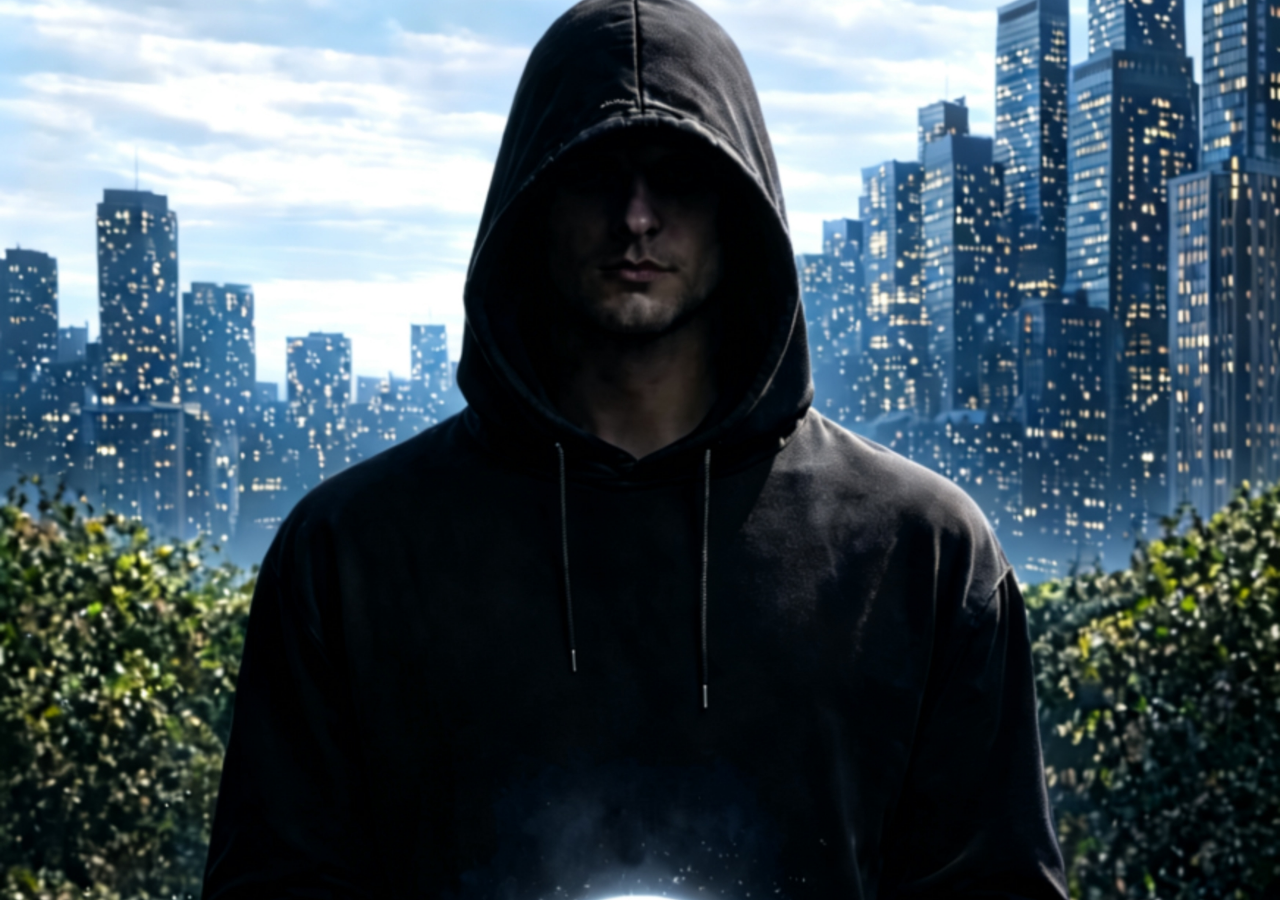
<file: index.html>
<!DOCTYPE html>
<html lang="en">
<head>
  <meta charset="UTF-8">
  <meta name="viewport" content="width=device-width, initial-scale=1.0">
  <title>Alterclean</title>
  <link rel="stylesheet" href="style.css?v=10">
</head>
<body>

  <div class="bg" id="bg"></div>

  <div class="voice-ui">
    <div id="chat"></div>
    <div class="orb-hitbox" id="orb"></div>
  </div>

  <script src="script.js"></script>

</body>
</html>
</file>
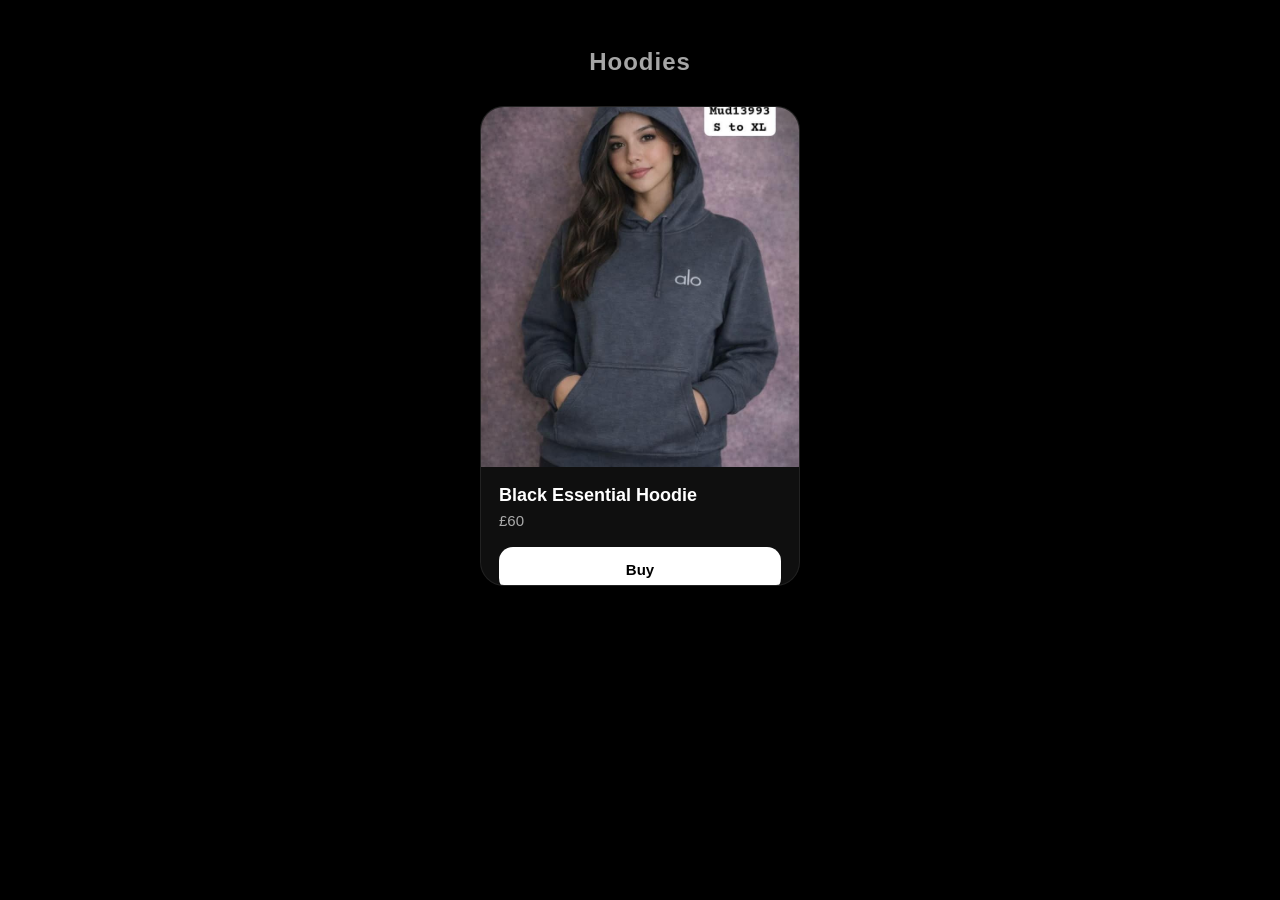
<file: confirm.html>
<!DOCTYPE html>
<html lang="en">
<head>
  <meta charset="UTF-8">
  <meta name="viewport" content="width=device-width, initial-scale=1.0">
  <title>Confirm Order</title>

  <style>
    body {
      margin: 0;
      min-height: 100vh;
      background: #000;
      font-family: Arial, sans-serif;
      color: #fff;
      display: flex;
      align-items: center;
      justify-content: center;
      padding: 24px;
      box-sizing: border-box;
    }

    .confirm-card {
      width: 100%;
      max-width: 380px;
      background: rgba(255,255,255,0.06);
      border: 1px solid rgba(255,255,255,0.08);
      border-radius: 28px;
      overflow: hidden;
      backdrop-filter: blur(18px);
      box-shadow: 0 20px 60px rgba(0,0,0,0.45);
    }

    .confirm-card img {
      width: 100%;
      height: 420px;
      object-fit: cover;
      display: block;
    }

    .content {
      padding: 24px;
    }

    h1 {
      margin: 0 0 18px;
      font-size: 30px;
      font-weight: 600;
    }

    .name {
      font-size: 22px;
      margin-bottom: 8px;
    }

    .price {
      color: rgba(255,255,255,0.7);
      margin-bottom: 20px;
      font-size: 16px;
    }

    .meta {
      background: rgba(255,255,255,0.05);
      border: 1px solid rgba(255,255,255,0.06);
      border-radius: 18px;
      padding: 18px;
      margin-bottom: 24px;
    }

    .meta-row {
      display: flex;
      justify-content: space-between;
      margin-bottom: 12px;
      font-size: 14px;
    }

    .meta-row:last-child {
      margin-bottom: 0;
    }

    .meta-label {
      color: rgba(255,255,255,0.55);
    }

    .buttons {
      display: flex;
      gap: 12px;
    }

    button {
      flex: 1;
      border: none;
      border-radius: 16px;
      padding: 16px;
      font-size: 15px;
      font-weight: 600;
      cursor: pointer;
      transition: transform 0.2s ease, opacity 0.2s ease;
    }

    button:active {
      transform: scale(0.98);
    }

    .back {
      background: rgba(255,255,255,0.08);
      color: white;
    }

    .continue {
      background: white;
      color: black;
    }
  </style>
</head>
<body>

  <div class="confirm-card" id="confirmCard"></div>

  <script>
    const product = JSON.parse(localStorage.getItem("selectedProduct"));

    if (!product) {
      window.location.href = "products.html";
    }

    const sizes = ["Small", "Medium", "Large"];
    const colours = ["Black", "Grey", "White"];
    const delivery = ["Tomorrow", "Friday", "2–3 Days"];

    const randomSize = sizes[Math.floor(Math.random() * sizes.length)];
    const randomColour = colours[Math.floor(Math.random() * colours.length)];
    const randomDelivery = delivery[Math.floor(Math.random() * delivery.length)];

    document.getElementById("confirmCard").innerHTML = `
      <img src="${product.image}" alt="${product.name}">

      <div class="content">
        <h1>Confirm Order</h1>

        <div class="name">${product.name}</div>
        <div class="price">${product.price}</div>

        <div class="meta">
          <div class="meta-row">
            <span class="meta-label">Size</span>
            <span>${randomSize}</span>
          </div>

          <div class="meta-row">
            <span class="meta-label">Colour</span>
            <span>${randomColour}</span>
          </div>

          <div class="meta-row">
            <span class="meta-label">Delivery</span>
            <span>${randomDelivery}</span>
          </div>
        </div>

        <div class="buttons">
          <button class="back" id="backButton">Back</button>
          <button class="continue" id="continueButton">Continue</button>
        </div>
      </div>
    `;

    document.getElementById("backButton").onclick = () => {
      window.location.href = "products.html";
    };

    document.getElementById("continueButton").onclick = () => {
      // Confirm page always goes to payment first
      window.location.href = "payment.html";
    };
  </script>

</body>
</html>
</file>
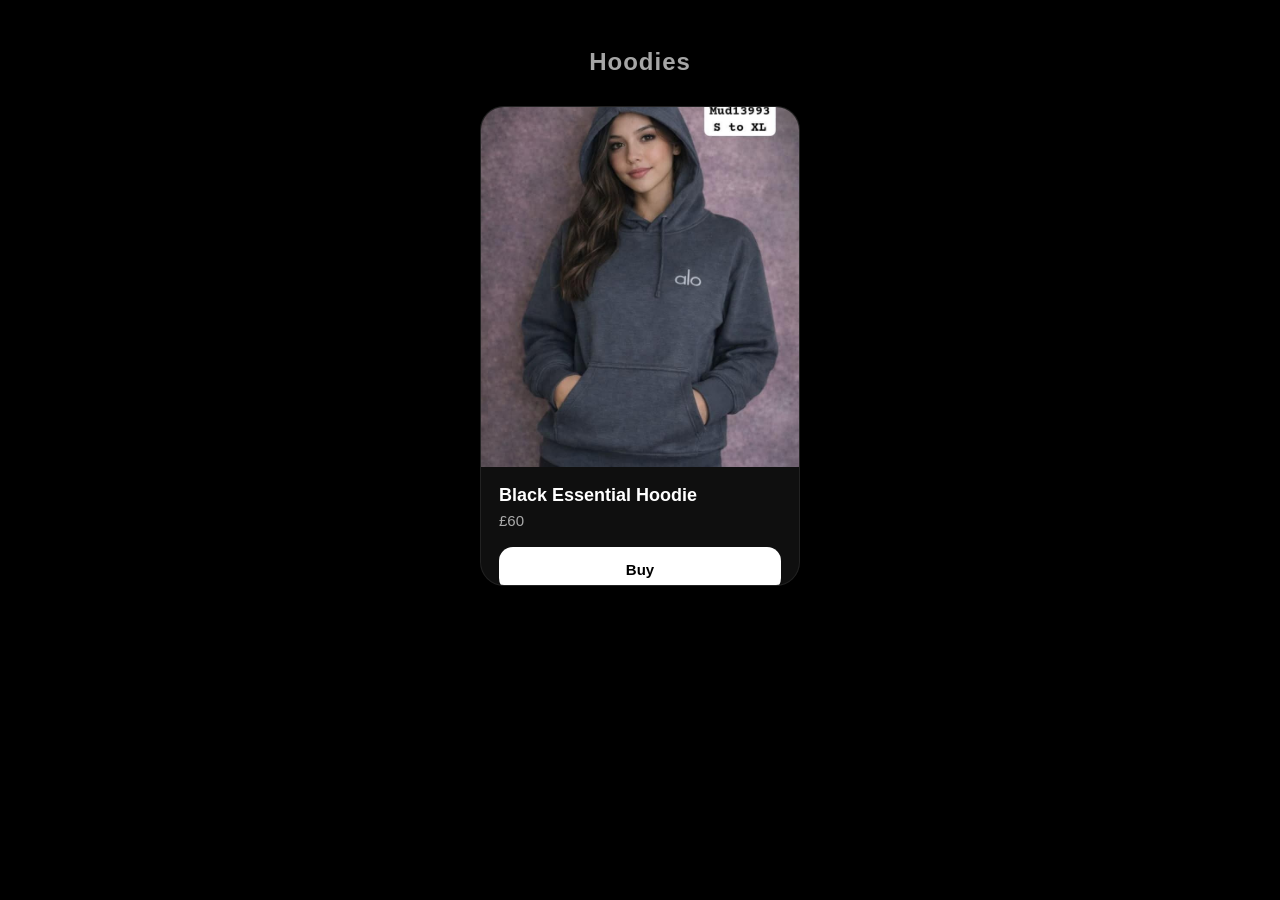
<file: payment.html>
<!DOCTYPE html>
<html lang="en">
<head>
  <meta charset="UTF-8">
  <meta name="viewport" content="width=device-width, initial-scale=1.0">
  <title>Payment</title>

  <style>
    body {
      margin: 0;
      min-height: 100vh;
      background: #000;
      color: white;
      font-family: Arial, sans-serif;
      display: flex;
      align-items: center;
      justify-content: center;
      padding: 24px;
      box-sizing: border-box;
    }

    .payment-card {
      width: 100%;
      max-width: 380px;
      background: rgba(255,255,255,0.06);
      border: 1px solid rgba(255,255,255,0.08);
      border-radius: 28px;
      padding: 28px;
      box-sizing: border-box;
      backdrop-filter: blur(18px);
      box-shadow: 0 20px 60px rgba(0,0,0,0.45);
    }

    h1 {
      margin: 0 0 10px;
      font-size: 30px;
      font-weight: 600;
    }

    .summary {
      color: rgba(255,255,255,0.65);
      margin-bottom: 28px;
      line-height: 1.5;
    }

    .field {
      margin-bottom: 14px;
    }

    input {
      width: 100%;
      padding: 16px;
      border-radius: 16px;
      border: 1px solid rgba(255,255,255,0.08);
      background: rgba(255,255,255,0.05);
      color: white;
      font-size: 15px;
      box-sizing: border-box;
      outline: none;
    }

    input::placeholder {
      color: rgba(255,255,255,0.35);
    }

    .pay-button {
      width: 100%;
      margin-top: 14px;
      border: none;
      border-radius: 18px;
      padding: 18px;
      background: white;
      color: black;
      font-size: 16px;
      font-weight: 600;
      cursor: pointer;
      transition: transform 0.25s ease, opacity 0.25s ease;
    }

    .pay-button.processing {
      background: rgba(255,255,255,0.2);
      color: white;
    }

    .pay-button.approved {
      background: white;
      color: black;
      transform: scale(1.02);
    }
  </style>
</head>
<body>

  <div class="payment-card">
    <h1>Payment</h1>
    <div class="summary" id="summary"></div>

    <div class="field">
      <input type="text" placeholder="Cardholder Name">
    </div>

    <div class="field">
      <input type="text" placeholder="Card Number">
    </div>

    <div class="field">
      <input type="text" placeholder="Expiry Date">
    </div>

    <div class="field">
      <input type="text" placeholder="CVV">
    </div>

    <button class="pay-button" id="payButton">Pay Now</button>
  </div>

  <script>
    const product = JSON.parse(localStorage.getItem("selectedProduct"));

    if (!product) {
      window.location.href = "products.html";
    }

    document.getElementById("summary").textContent = `${product.name} • ${product.price}`;

    const payButton = document.getElementById("payButton");

    payButton.addEventListener("click", () => {
      payButton.disabled = true;
      payButton.classList.add("processing");
      payButton.textContent = "Processing...";

      setTimeout(() => {
        payButton.classList.remove("processing");
        payButton.classList.add("approved");
        payButton.textContent = "Approved";
      }, 1500);

      setTimeout(() => {
        // Only after payment is approved do we move to tracking
        window.location.href = "tracking.html";
      }, 2600);
    });
  </script>

</body>
</html>
</file>
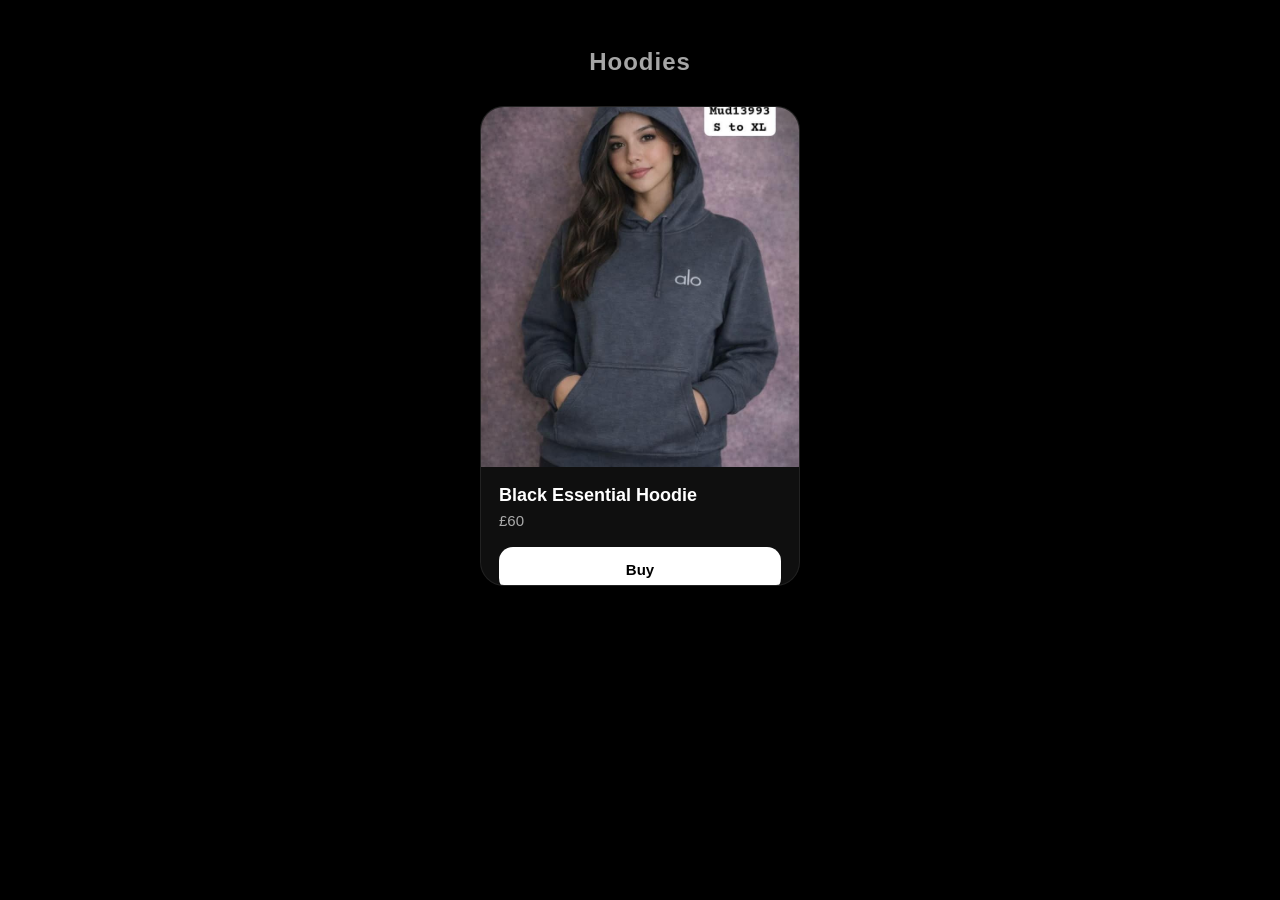
<file: products.html>
<!DOCTYPE html>
<html lang="en">
<head>
  <meta charset="UTF-8">
  <meta name="viewport" content="width=device-width, initial-scale=1.0">
  <title>Alterclean Products</title>
  <link rel="stylesheet" href="style.css?v=10">
</head>
<body class="bg-landing">

  <div class="products-page">

    <div class="category-title" id="categoryTitle"></div>

    <div class="product-stage" id="productStage"></div>

  </div>

  <script>
    const category = localStorage.getItem("category") || "hoodies";

    const categoryTitle = document.getElementById("categoryTitle");
    const productStage = document.getElementById("productStage");

    categoryTitle.textContent = category;

    const products = {
      hoodies: [
        {
          image: "assets/hoodies/hoodie1.jpg",
          name: "Black Essential Hoodie",
          price: "£60"
        },
        {
          image: "assets/hoodies/hoodie2.jpg",
          name: "Stone Oversized Hoodie",
          price: "£68"
        },
        {
          image: "assets/hoodies/hoodie3.jpg",
          name: "Grey Signature Hoodie",
          price: "£72"
        },
        {
          image: "assets/hoodies/hoodie4.jpg",
          name: "White Minimal Hoodie",
          price: "£65"
        }
      ],

      tracksuits: [
        {
          image: "assets/tracksuits/tracksuit1.jpg",
          name: "Black Performance Tracksuit",
          price: "£120"
        },
        {
          image: "assets/tracksuits/tracksuit2.jpg",
          name: "Grey Tech Tracksuit",
          price: "£128"
        },
        {
          image: "assets/tracksuits/tracksuit3.jpg",
          name: "Stone Zip Tracksuit",
          price: "£132"
        },
        {
          image: "assets/tracksuits/tracksuit4.jpg",
          name: "Midnight Slim Tracksuit",
          price: "£138"
        }
      ],

      bags: [
        {
          image: "assets/bags/bag1.jpg",
          name: "Black Crossbody Bag",
          price: "£45"
        },
        {
          image: "assets/bags/bag2.jpg",
          name: "Utility Backpack",
          price: "£58"
        },
        {
          image: "assets/bags/bag3.jpg",
          name: "Travel Holdall",
          price: "£72"
        },
        {
          image: "assets/bags/bag4.jpg",
          name: "Minimal Side Bag",
          price: "£52"
        }
      ],

      tshirts: [
        {
          image: "assets/tshirts/tshirt1.jpg",
          name: "White Core T-Shirt",
          price: "£25"
        },
        {
          image: "assets/tshirts/tshirt2.jpg",
          name: "Black Oversized T-Shirt",
          price: "£28"
        },
        {
          image: "assets/tshirts/tshirt3.jpg",
          name: "Stone Premium Tee",
          price: "£30"
        },
        {
          image: "assets/tshirts/tshirt4.jpg",
          name: "Graphic Signature Tee",
          price: "£34"
        }
      ]
    };

    const selectedProducts = products[category] || products.hoodies;

    selectedProducts.forEach((product, index) => {
      const card = document.createElement("div");
      card.className = `product-card ${index === 0 ? "active" : ""}`;

      card.innerHTML = `
  <img src="${product.image}" alt="${product.name}">

  <div class="product-info">
    <div class="product-name">${product.name}</div>
    <div class="product-price">${product.price}</div>
    <button class="buy-button">Buy</button>
  </div>
`;

const buyButton = card.querySelector(".buy-button");

buyButton.addEventListener("click", () => {
  localStorage.setItem("selectedProduct", JSON.stringify(product));
  window.location.href = "confirm.html";
});

      productStage.appendChild(card);
    });

    const cards = document.querySelectorAll(".product-card");

    let currentIndex = 0;
    let rotationTimer = null;

    function rotateProducts() {
      cards[currentIndex].classList.remove("active");

      currentIndex++;

      if (currentIndex >= cards.length) {
        currentIndex = 0;
      }

      cards[currentIndex].classList.add("active");
    }

    if (cards.length > 1) {
      clearInterval(rotationTimer);
      rotationTimer = setInterval(rotateProducts, 5000);
    }
  </script>

</body>
</html>
</file>
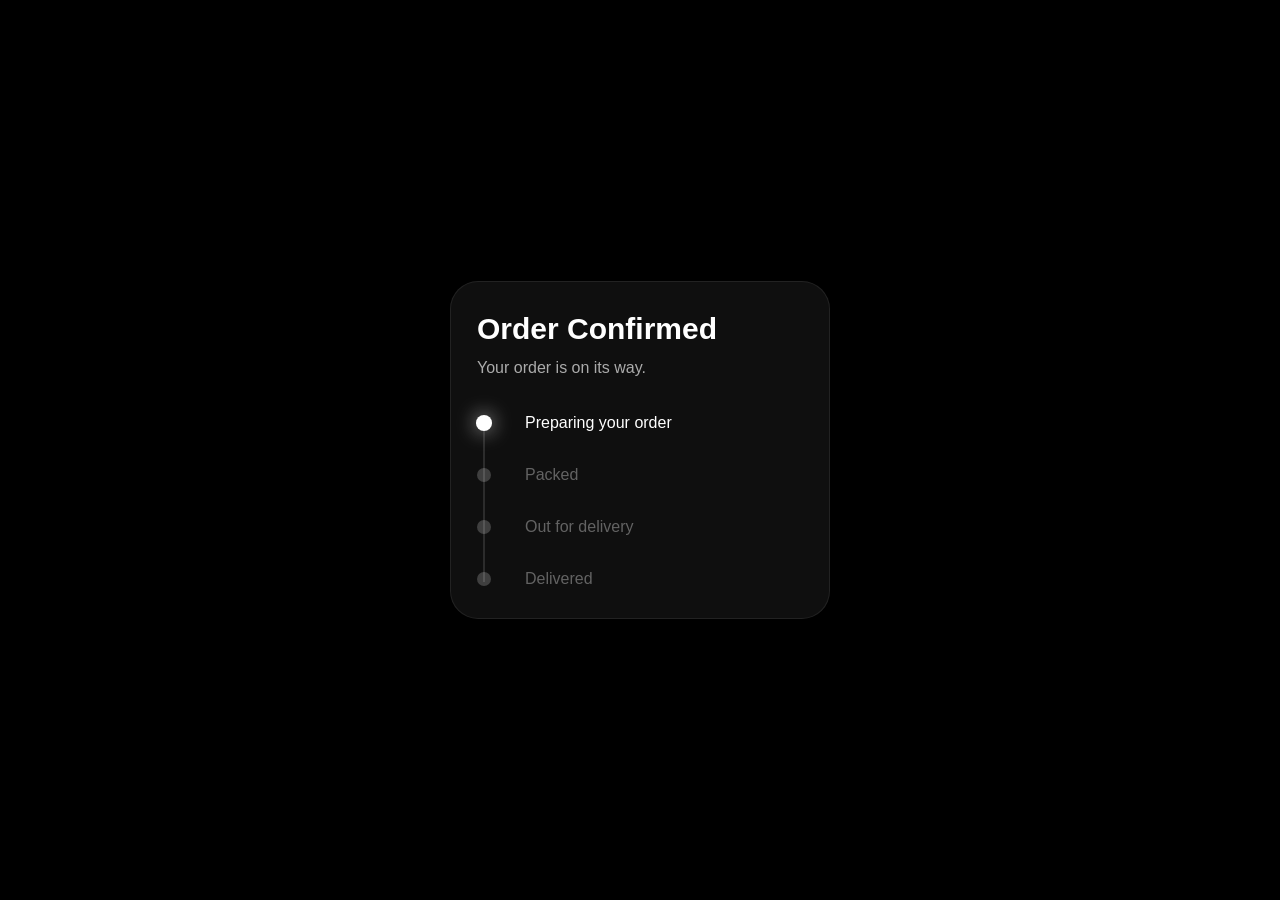
<file: tracking.html>
<!DOCTYPE html>
<html lang="en">
<head>
  <meta charset="UTF-8">
  <meta name="viewport" content="width=device-width, initial-scale=1.0">
  <title>Tracking</title>

  <style>
    body {
      margin: 0;
      min-height: 100vh;
      background: #000;
      color: white;
      font-family: Arial, sans-serif;
      display: flex;
      align-items: center;
      justify-content: center;
      padding: 24px;
      box-sizing: border-box;
    }

    .tracking-card {
      width: 100%;
      max-width: 380px;
      background: rgba(255,255,255,0.06);
      border: 1px solid rgba(255,255,255,0.08);
      border-radius: 28px;
      padding: 30px 26px;
      box-sizing: border-box;
      backdrop-filter: blur(18px);
      box-shadow: 0 20px 60px rgba(0,0,0,0.45);
    }

    h1 {
      margin: 0 0 10px;
      font-size: 30px;
      font-weight: 600;
    }

    .subtitle {
      color: rgba(255,255,255,0.65);
      margin-bottom: 34px;
      line-height: 1.5;
    }

    .timeline {
      position: relative;
      padding-left: 18px;
    }

    .line {
      position: absolute;
      left: 6px;
      top: 6px;
      width: 2px;
      height: calc(100% - 12px);
      background: rgba(255,255,255,0.12);
    }

    .line-fill {
      position: absolute;
      left: 0;
      top: 0;
      width: 100%;
      height: 0%;
      background: white;
      transition: height 2s ease;
    }

    .step {
      position: relative;
      margin-bottom: 34px;
      padding-left: 30px;
      color: rgba(255,255,255,0.35);
      transition: color 0.5s ease;
    }

    .step:last-child {
      margin-bottom: 0;
    }

    .dot {
      position: absolute;
      left: -18px;
      top: 2px;
      width: 14px;
      height: 14px;
      border-radius: 50%;
      background: rgba(255,255,255,0.2);
      transition: all 0.5s ease;
    }

    .step.active {
      color: white;
    }

    .step.active .dot {
      background: white;
      box-shadow: 0 0 18px rgba(255,255,255,0.7);
      transform: scale(1.15);
    }
  </style>
</head>
<body>

  <div class="tracking-card">
    <h1>Order Confirmed</h1>
    <div class="subtitle">Your order is on its way.</div>

    <div class="timeline">
      <div class="line">
        <div class="line-fill" id="lineFill"></div>
      </div>

      <div class="step active">
        <div class="dot"></div>
        Preparing your order
      </div>

      <div class="step">
        <div class="dot"></div>
        Packed
      </div>

      <div class="step">
        <div class="dot"></div>
        Out for delivery
      </div>

      <div class="step">
        <div class="dot"></div>
        Delivered
      </div>
    </div>
  </div>

  <script>
    const steps = document.querySelectorAll(".step");
    const lineFill = document.getElementById("lineFill");

    let current = 0;

    const heights = [0, 33, 66, 100];

    setInterval(() => {
      if (current < steps.length - 1) {
        current++;
        steps[current].classList.add("active");
        lineFill.style.height = heights[current] + "%";
      }
    }, 2200);
  </script>

</body>
</html>
</file>
<file: style.css>
/* RESET */
* {
  margin: 0;
  padding: 0;
  box-sizing: border-box;
  -webkit-tap-highlight-color: transparent;
}

/* BODY */
body {
  font-family: -apple-system, sans-serif;
  color: white;
  overflow: hidden;
  height: 100vh;
}
body::before {
  content: "";
  position: fixed;
  inset: 0;

  background: linear-gradient(
    to bottom,
    rgba(0,0,0,0.35) 0%,
    rgba(0,0,0,0.15) 20%,
    rgba(0,0,0,0) 40%
  );

  pointer-events: none;
}
body::after {
  content: "";
  position: fixed;
  inset: 0;

  background: linear-gradient(
    120deg,
    transparent 0%,
    rgba(255,255,255,0.08) 45%,
    rgba(255,255,255,0.15) 50%,
    rgba(255,255,255,0.08) 55%,
    transparent 100%
  );

  transform: translateX(-100%);
  animation: lightSweep 8s ease-in-out infinite;

  pointer-events: none;
}
@keyframes lightSweep {
  0% {
    transform: translateX(-120%);
  }
  50% {
    transform: translateX(120%);
  }
  100% {
    transform: translateX(120%);
  }
}
/* BACKGROUND */
.bg {
  position: fixed;
  inset: 0;
  background: url("./assets/bg.jpg") no-repeat center center;
  background-size: cover;
}
/* UI */
.voice-ui {
  position: relative;
  height: 100vh;
  width: 100%;
}

/* TAP ZONE (INVISIBLE) */
.orb-hitbox {
  position: absolute;

  top: 75%;              /* 👈 adjust this, not bottom */
  left: 50%;
  transform: translate(-50%, -50%);

  width: 85px;
  height: 85px;
  border-radius: 50%;

  cursor: pointer;

  background: none; /* keep for now (debug) */
  box-shadow: none;
}
.orb-hitbox.listening {
  box-shadow:
    0 0 20px rgba(120,180,255,0.4),
    0 0 40px rgba(120,180,255,0.2);
    }
#chat {
  position: absolute;
  top: 18%;
  left: 0;
  width: 100%;
  padding: 16px;
  display: flex;
  flex-direction: column;
  gap: 10px;
  pointer-events: none;
}
.message {
  background: none;
  padding: 0;
  color: rgba(255,255,255,0.85);
  font-size: 14px;
  letter-spacing: 0.5px;
}
.message.ai {
  align-self: flex-start;
  background: rgba(255,255,255,0.15);
}

.message.user {
  align-self: flex-end;
  background: rgba(120,180,255,0.25);
}

.message.typing {
  opacity: 0.6;
  font-style: italic;
}
/* PRODUCTS PAGE */
.bg-landing {
  background: #000;
  min-height: 100vh;
  overflow-x: hidden;
}

.products-page {
  min-height: 100vh;
  padding: 48px 20px 80px;
  display: flex;
  flex-direction: column;
  align-items: center;
}

.category-title {
  color: rgba(255,255,255,0.9);
  font-size: 24px;
  font-weight: 600;
  letter-spacing: 1px;
  margin-bottom: 30px;
  text-transform: capitalize;
}

.product-stage {
  position: relative;
  width: 100%;
  max-width: 320px;
  height: 480px;
}

.product-card {
  position: absolute;
  inset: 0;

  background: rgba(255,255,255,0.06);
  border: 1px solid rgba(255,255,255,0.08);
  border-radius: 24px;

  backdrop-filter: blur(18px);
  overflow: hidden;

  opacity: 0;
  transform: scale(0.98);
  pointer-events: none;

  transition:
    opacity 1s ease,
    transform 1s ease;
}

.product-card.active {
  opacity: 1;
  transform: scale(1);
  pointer-events: auto;
}

.product-card img {
  width: 100%;
  height: 360px;
  object-fit: cover;
  display: block;
}

.product-info {
  padding: 18px;
}

.product-name {
  color: white;
  font-size: 18px;
  font-weight: 600;
}

.product-price {
  color: rgba(255,255,255,0.65);
  font-size: 15px;
  margin-top: 6px;
}

.buy-button {
  margin-top: 18px;
  width: 100%;
  border: none;
  border-radius: 14px;
  padding: 14px;
  background: white;
  color: black;
  font-size: 15px;
  font-weight: 600;
}
</file>
